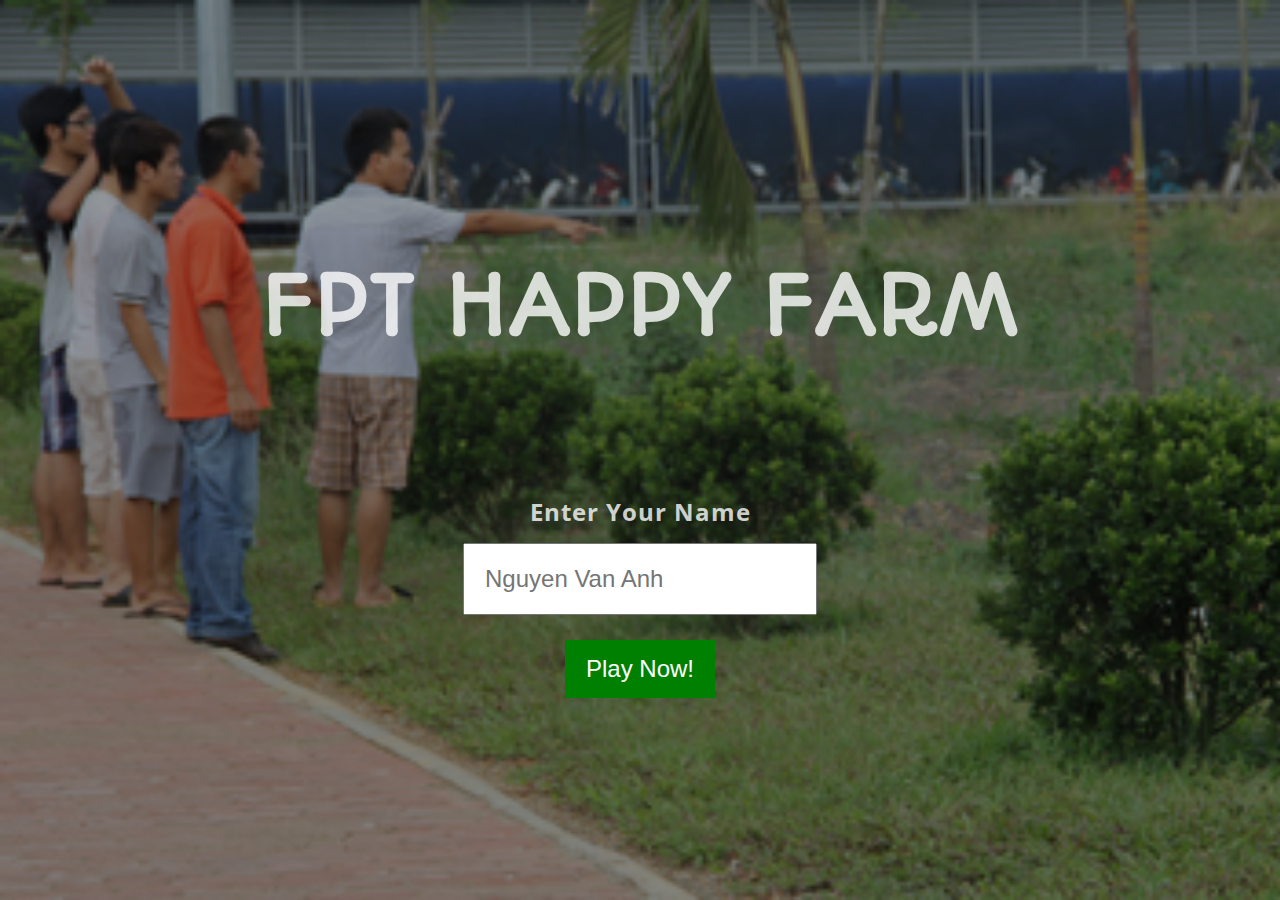
<file: index.html>
<html>
  <head>
    <link
      href="https://fonts.googleapis.com/css?family=Autour+One|Open+Sans&display=swap"
      rel="stylesheet"
    />
    <link rel="stylesheet" href="style2.css" />
  </head>
  <body>
    <div id="logIn">
      <!-- <div class="bg">
        <img src="images2/background1.jpg" />
        <img src="images2/background2.jpg" />
        <img src="images2/background3.jpg" />
      </div> -->

      <div class="overlay"></div>
      <div class="input-block">
        <h1>FPT HAPPY FARM</h1>
        <label for="userName">Enter Your Name</label>
        <input type="text" id="userName" placeholder="Nguyen Van Anh" />
        <button id="playGame">Play Now!</button>
      </div>
    </div>
    <div class="block sidebar">
      <h1>Happy Farm</h1>
      <div class="tools">
        <div id="treePanel" class="tree-panel"></div>
        <div class="tool-panel">
          <img src="./images2/froggy.svg" id="plant" />
          <div id="thuhoach">
            <img src="./images2/giothuhoach.png" />
          </div>
        </div>
      </div>
    </div>
    <div class="block board">
      <div id="gardenBlock" class="garden-block"></div>
    </div>
    <div class="block profile">
      <div class="name">
        <span id="name">
          Van Anh
        </span>
      </div>
      <div class="chain"></div>
      <div class="scoreBoard">
        <span>
          <strong>Score <br /><span id="score">0</span></strong>
        </span>
      </div>
    </div>

    <script>
      function sound(src, loop) {
        this.sound = document.createElement("audio");
        this.sound.src = src;
        this.sound.setAttribute("preload", "auto");
        this.sound.setAttribute("controls", "none");
        if (loop) {
          this.sound.setAttribute("loop", "loop");
        }
        this.sound.style.display = "none";
        document.body.appendChild(this.sound);
        this.play = function() {
          this.sound.play();
        };
        this.stop = function() {
          this.sound.pause();
        };
      }
    </script>

    <script>
      function Player(name, score) {
        this.name = name;
        this.score = score;
        document.getElementById("name").innerText = this.name;
        document.getElementById("score").innerText = this.score;

        this.setName = function(name) {
          this.name = name;
          document.getElementById("name").innerText = this.name;
        };

        this.tangDiem = function(score) {
          this.score = this.score + score;
          document.getElementById("score").innerText = this.score;
        };
      }

      const player = new Player("Demo User", 5);
      const logIn = document.getElementById("logIn");
      document.getElementById("playGame").addEventListener("click", function() {
        const userName = document.getElementById("userName").value;
        player.setName(userName);
        logIn.style.display = "none";
      });

      function Tree(id, level) {
        this.id = id;
        this.block = document.createElement("span");

        this.level = level;

        this.getPrice = function() {
          switch (this.id) {
            case 0:
              return 2;
            case 1:
              return 3;
            case 2:
              return 5;
            case 3:
              return 7;
            case 4:
              return 9;
            default:
              return 0;
          }
        };

        this.canBuy = function(score) {
          return score >= this.getPrice();
        };

        // vẽ cây vào mảnh đất
        this.draw = function(plot) {
          this.block.id = "tree_" + this.id;
          this.block.innerHTML = "";

          const treeImg = document.createElement("img");
          treeImg.src = "./images2/tree_" + this.id + "_" + this.level + ".png";
          this.block.appendChild(treeImg);

          const treePrice = document.createElement("span");
          treePrice.innerText = this.getPrice();
          this.block.appendChild(treePrice);

          plot.appendChild(this.block);
        };

        this.lock = function() {
          this.block.classList.add("lock");
        };

        this.unlock = function() {
          this.block.classList.remove("lock");
        };
      }

      function Plot(id) {
        this.id = id;
        this.block = document.createElement("span");

        this.tree = null;
        this.seconds = 1;

        this.setTree = function(tree) {
          this.seconds = 0;
          this.tree = tree;
          this.tree.draw(this.block);
          player.tangDiem(-this.tree.getPrice());
        };

        // phát triển cây mỗi 1s
        this.growing = function() {
          this.seconds += 1;
          // nếu thời gian hiện tại của chậu đang nhỏ hơn 10
          // và thời gian hiện tại chia cho 5 == 1
          if (this.seconds < 11 && this.seconds % 5 == 0) {
            this.tree.level += 1;
            this.tree.draw(this.block);
          }
        };

        this.removeTree = function() {
          this.block.innerHTML = "";
          this.tree = null;
        };

        this.thuhoach = function() {
          if (!this.tree) {
            alert("O dat khong co cay");
            return;
          }
          if (this.tree.level !== 3) {
            alert("Cay chua the thu hoach");
            return;
          }

          player.tangDiem(
            this.tree.getPrice() + Math.ceil(this.tree.getPrice() * 0.5)
          );
          this.removeTree();

          for (let i = 0; i < 2; i++) {
            if (!trees[i].canBuy(player.score)) {
              trees[i].lock();
            } else {
              trees[i].unlock();
            }
          }
        };

        // vẽ mảnh đất vào gardens
        this.draw = function(gardenBlock) {
          this.block.id = "plot_" + this.id;
          this.block.classList.add("plot");
          gardenBlock.appendChild(this.block);
        };
      }
    </script>

    <script>
      const backgroundSound = new sound("nhacnen.mp3", true);
      backgroundSound.play();

      const thuhoachSound = new sound("thuhoach.mp3", false);

      const echSound = new sound("chonconech.mp3", true);

      const chonCaySound = new sound("choncay.mp3", false);

      let currentSelectedTree = -1;
      let currentSelectedPlot = -1;
      const gardenBlock = document.getElementById("gardenBlock");
      const treePanel = document.getElementById("treePanel");

      let plots = [];
      let trees = [];

      const plantButton = document.getElementById("plant");
      plantButton.addEventListener("mouseover", function() {
        echSound.play();
      });
      plantButton.addEventListener("mouseout", function() {
        echSound.stop();
      });
      // thêm event click vào nút trồng cây
      plantButton.addEventListener("click", function() {
        if (currentSelectedPlot === -1 || currentSelectedTree === -1) {
          alert("Bạn phải chọn cây và khu đất cần trồng.");
        } else {
          // nếu người chơi đã chọn cây và chọn mảnh đất cần trồng
          // thì set cây mới với cây đang chọn với level = 1 cho chậu đang chọn
          const newTree = new Tree(currentSelectedTree, 1);
          if (newTree.canBuy(player.score)) {
            plots[currentSelectedPlot].setTree(newTree);
          } else {
            alert("Ban chua the mua cay nay");
          }

          // reset
          currentSelectedPlot = -1;
          // reset các mảnh dất đã chọn
          if (document.querySelector("#gardenBlock .active") !== null) {
            document
              .querySelector("#gardenBlock .active")
              .classList.remove("active");
          }
          // currentSelectedTree = -1;
          // // reset các cây đã chọn
          // if (document.querySelector("#treePanel .active") !== null) {
          //   document
          //     .querySelector("#treePanel .active")
          //     .classList.remove("active");
          // }
        }
      });

      for (let i = 0; i < 25; i++) {
        plots[i] = new Plot(i);
        plots[i].draw(gardenBlock);

        // thêm event click vào mỗi mảnh đất
        plots[i].block.addEventListener("click", function() {
          // reset các mảnh dất đã chọn
          if (document.querySelector("#gardenBlock .active") !== null) {
            document
              .querySelector("#gardenBlock .active")
              .classList.remove("active");
          }
          // thêm class active vào mảnh đất vừa chọn
          plots[i].block.classList.add("active");

          currentSelectedPlot = i;
        });
      }

      // Vẽ cây panel
      for (let i = 0; i < 5; i++) {
        trees[i] = new Tree(i, 1);
        trees[i].draw(treePanel);
        if (!trees[i].canBuy(player.score)) {
          trees[i].lock();
        }

        // thêm event click vào mỗi cái cây trong panel
        trees[i].block.addEventListener("click", function() {
          chonCaySound.play();

          // reset các cây đã chọn
          if (document.querySelector("#treePanel .active") !== null) {
            document
              .querySelector("#treePanel .active")
              .classList.remove("active");
          }
          // thêm class active vào cây vừa chọn
          trees[i].block.classList.add("active");

          currentSelectedTree = i;
        });
      }

      /**
       * Chạy hàm growing sau mỗi 1s
       */
      setInterval(function() {
        for (let i = 0; i < 25; i++) {
          if (plots[i].tree !== null) {
            plots[i].growing();
          }
        }

        for (let i = 0; i < 5; i++) {
          if (!trees[i].canBuy(player.score)) {
            trees[i].lock();
          } else {
            trees[i].unlock();
          }
        }
      }, 1000);

      document.getElementById("thuhoach").addEventListener("click", function() {
        if (currentSelectedPlot !== -1) {
          thuhoachSound.play();

          plots[currentSelectedPlot].thuhoach();

          // reset
          currentSelectedPlot = -1;
          // reset các mảnh dất đã chọn
          if (document.querySelector("#gardenBlock .active") !== null) {
            document
              .querySelector("#gardenBlock .active")
              .classList.remove("active");
          }
          currentSelectedTree = -1;
          // reset các cây đã chọn
          if (document.querySelector("#treePanel .active") !== null) {
            document
              .querySelector("#treePanel .active")
              .classList.remove("active");
          }
        }
      });
    </script>
  </body>
</html>
</file>
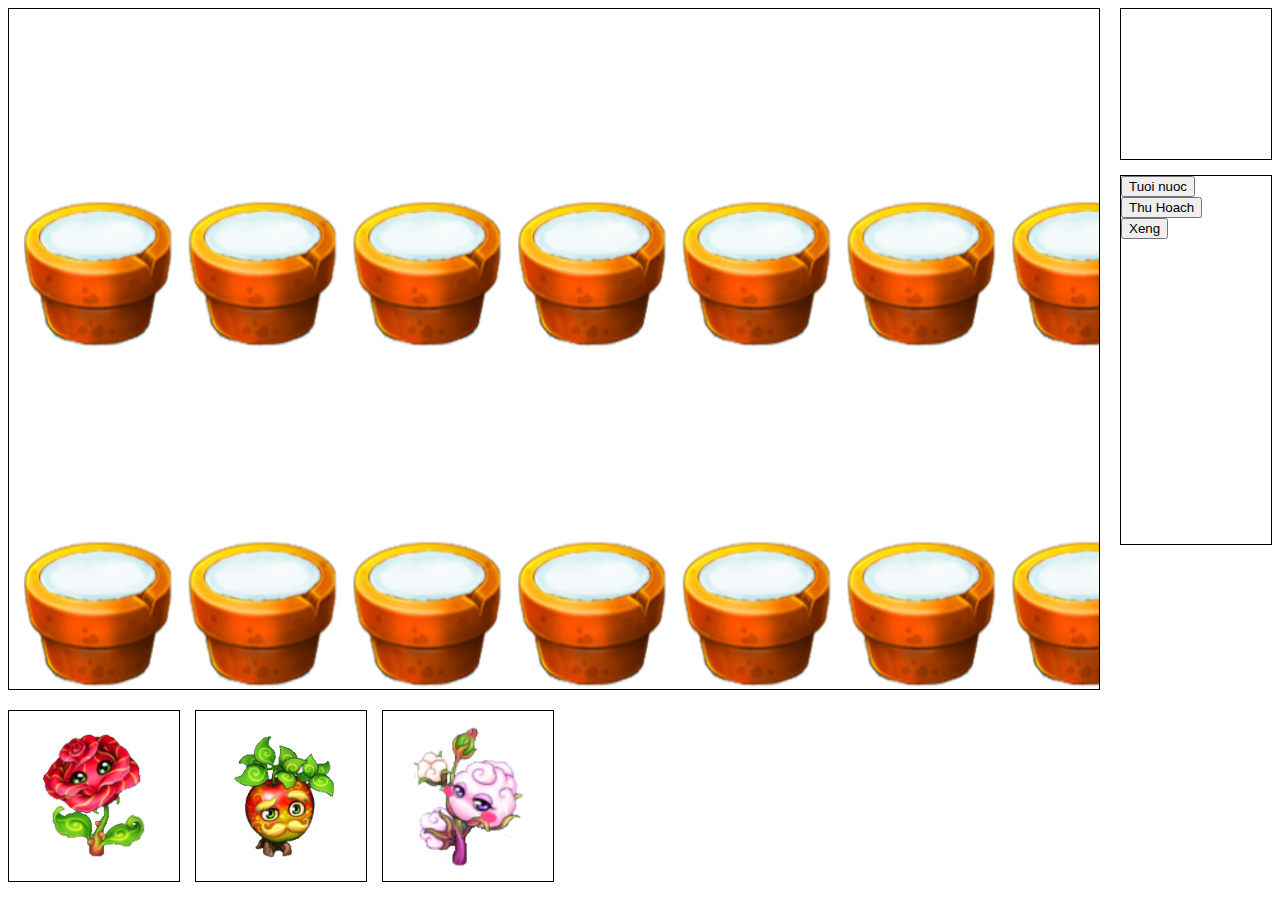
<file: index2.html>
<html>
  <head>
    <link rel="stylesheet" href="style.css" />
    <title>Free Garden</title>
  </head>
  <body>
    <div>
      <canvas id="land"> </canvas>
      <div class="right-block">
        <div id="scoreBoard"></div>
        <!-- tool -->
        <div id="tool">
          <div>
            <button id="water">Tuoi nuoc</button>
          </div>
          <div>
            <button id="Thu hoach">Thu Hoach</button>
          </div>
          <div>
            <button id="Xeng">Xeng</button>
          </div>
        </div>
      </div>

      <!-- tree store -->
      <div id="treeStore">
        <!-- <div>
          <img src="images/1.3.png" alt="" />
        </div>
        <div>
          <img src="images/2.3.png" alt="" />
        </div>
        <div>
          <img src="images/3.3.png" alt="" />
        </div> -->
      </div>
    </div>
    <script>
      // load image vào ctx
      function loadImage(ctx, x, y, width, height, src) {
        const img = new Image();
        img.onload = function() {
          ctx.drawImage(img, 0, 0, img.width, img.height, x, y, width, height);
        };
        img.src = src;
      }

      // kiểm tra xem con trỏ chuột có bấm vào hình chữ nhật có tọa độ (x, y, width, height) hay không ?
      function isCollision(rectX, rectY, rectW, rectH, x, y) {
        const left = rectX,
          right = rectX + rectW;
        const top = rectY,
          bottom = rectY + rectH;
        if (right >= x && left <= x && bottom >= y && top <= y) {
          return true;
        }
        return false;
      }
      //chèn script
    </script>
    <script src="js/pot.js"></script>
    <script src="js/tree.js"></script>
    <script>
      const c = document.getElementById("land");
      const ctx = c.getContext("2d");
      const WIDTH = c.offsetWidth;
      const HEIGHT = c.offsetHeight;
      // khoi tao ban khi chưa chọn chậu và cây
      let currentSelectTree = -1;
      let currentSelectPot = -1;

      const N_POTS = 16;

      const POT_WIDTH = 150;
      const POT_HEIGHT = HEIGHT / 2;

      let pots = [];
      // Khởi tạo chậu cây rỗng (không có cây)
      for (let i = 0; i < N_POTS; i++) {
        pots.push(
          new Pot(
            POT_WIDTH * (i % 8) + 15 * ((i % 8) + 1),
            Math.floor(i / 8) * POT_HEIGHT,
            POT_WIDTH,
            POT_HEIGHT
          )
        );
      }

      // resize the canvas to fill browser window dynamically
      window.addEventListener("resize", resizeCanvas, false);

      /**
       * Chuyển kích cỡ của khung canvas cho vừa mới màn hình
       */
      function resizeCanvas() {
        c.width = WIDTH;
        c.height = HEIGHT;

        /**
         * Tất cả hàm vẽ sẽ thực hiện trong này
         */
        drawStuff();
      }
      resizeCanvas();

      function drawStuff() {
        // draw in here
        ctx.clearRect(0, 0, WIDTH, HEIGHT);
        for (let i = 0; i < N_POTS; i++) {
          pots[i].draw(ctx);
        }
      }
      // reset lại cây
      function resetSelectedTree() {
        for (let i = 0; i < N_TREE_STORE; i++) {
          document.getElementById("tree_" + i).style.border = "1px solid black";
        }
      }
      //load ảnh thanh chọn loại cây
      let treeStore = [];
      const N_TREE_STORE = 3;
      for (let i = 0; i < N_TREE_STORE; i++) {
        treeStore.push(new Tree(i + 1));
        const div = document.createElement("div");
        div.id = "tree_" + i;
        const img = document.createElement("img");
        img.src = "./images/" + treeStore[i].type + ".3.png";
        div.appendChild(img);
        document.getElementById("treeStore").appendChild(div);
        // tạo viền khi ấn chọn cây
        div.addEventListener("click", function() {
          const id = parseInt(this.id.split("_")[1]);
          currentSelectTree = id;
          resetSelectedTree();
          this.style.border = "2px solid black";
          setTree();
        });
      }
      //reset lại chậu cây khi chọn
      function resetSelectedPot() {
        for (let i = 0; i < N_POTS; i++) {
          pots[i].selected = false;
        }
      }
      // khi chọn chậu , kiểm tra va chạm và vẽ chậu, vẽ lại viền
      c.addEventListener("click", function(e) {
        for (let i = 0; i < N_POTS; i++) {
          if (
            isCollision(
              pots[i].x,
              pots[i].y,
              pots[i].w,
              pots[i].h,
              e.offsetX,
              e.offsetY
            )
          ) {
            currentSelectPot = i;
            resetSelectedPot();
            pots[i].selected = true;
            drawStuff();
            setTree();
          }
        }
      });
      // chọn cây điều kiện đã chọn cây và chọn chậu ->  confirm.
      function setTree() {
        if (currentSelectPot !== -1 && currentSelectTree !== -1) {
          if (pots[currentSelectPot].tree === null) {
            const ans = confirm("Are you sure?");
            if (ans) {
              pots[currentSelectPot].tree = Object.assign(
                {},
                treeStore[currentSelectTree]
              );
            }
          } else {
            alert("Chau da co cay");
          }
          // nếu chậu đã có cây reset lại viền và chọn cây mới.
          currentSelectPot = -1;
          currentSelectTree = -1;
          resetSelectedTree();
          resetSelectedPot();
          drawStuff();
        }
      }
      // ấn vào nút water sẽ kích hoạt cây lớn nhưng với điều kiện là  phải có cây và có chậu
      document.getElementById("water").addEventListener("click", function() {
        if (currentSelectPot !== -1 && pots[currentSelectPot].tree !== null) {
          pots[currentSelectPot].tree.grow();
          drawStuff();
        }
      });
    </script>
  </body>
</html>
</file>
<file: style2.css>
html {
  font-family: "Open Sans", sans-serif;
  letter-spacing: 1px;
}

* {
  box-sizing: border-box;
}

@keyframes scroll {
  0% {
    background-position: 0 0;
  }
  100% {
    background-position: 0 calc(10vw - 4px);
  }
}

@keyframes bounce {
  0% {
    transform: translateY(0%) scaleY(1) scaleX(0.95);
  }
  60% {
    transform: translateY(-20%) scaleY(1) scaleX(1);
  }
  70% {
    transform: translateY(0%) scaleY(1) scaleX(1.05);
  }
  80% {
    transform: translateY(0%) scaleY(1) scaleX(1);
  }
  90% {
    transform: translateY(0%) scaleY(1) scaleX(1);
  }
  100% {
    transform: translateY(0%) scaleY(1) scaleX(1);
  }
}

body {
  display: flex;
  min-width: 600px;
  height: 100vh;
  margin: 0;
  color: rgba(255, 255, 255, 0.8);
  background-color: #5da449;
  background-image: url("images2/next-treehouse.png");
  background-repeat: no-repeat;
  background-position: right bottom;
  background-size: contain;
}

div {
  display: block;
}

.block {
  flex: 1;
}

.sidebar {
  flex: 1;
}

.sidebar h1 {
  text-align: center;
  font-family: "Autour One", cursive;
  margin-bottom: 30px;
}

.tools {
  display: flex;
  flex: 1;
  margin-left: 10px;
  margin-right: 10px;
}

.tree-panel {
  list-style-type: none;
  padding: 0;
  margin: 0;
  flex: 1;
}

.tool-panel {
  flex: 1;
  display: flex;
  flex-direction: column;
  align-items: center;
  justify-items: center;
}

.tool-panel img#plant {
  width: 150px;
  cursor: pointer;
}

.tool-panel img#plant:hover {
  animation-name: bounce;
  animation-duration: 1s;
  animation-timing-function: ease;
  animation-iteration-count: infinite;
}

.tool-panel #thuhoach {
  background: #ffffff;
  border-radius: 50%;
  width: 150px;
  height: 150px;
  cursor: pointer;
  margin: auto;
  margin-top: 15px;
  display: flex;
  align-items: center;
  justify-content: center;
}

.tool-panel #thuhoach:hover {
  animation-name: tossing;
  animation-duration: 1.5s;
  animation-iteration-count: infinite;
}

.tree-panel {
  height: 600px;
  overflow-y: scroll;
}

.tree-panel::-webkit-scrollbar-track {
  -webkit-box-shadow: inset 0 0 6px rgba(0, 0, 0, 0.1);
  background-color: transparent;
  border-radius: 10px;
}

.tree-panel::-webkit-scrollbar {
  width: 10px;
  background-color: transparent;
}

.tree-panel::-webkit-scrollbar-thumb {
  border-radius: 10px;
  background-color: transparent;
  background-image: -webkit-gradient(
    linear,
    40% 0%,
    75% 84%,
    from(#4d9c41),
    to(#19911d),
    color-stop(0.6, #54de5d)
  );
}

.tree-panel > span {
  display: flex;
  background: url("./images2/dirt.svg");
  width: 150px;
  box-shadow: inset 2px 2px 0 rgba(255, 255, 255, 0.05),
    inset -2px -2px 0 #665235;
  position: relative;
}

.tree-panel > span > img {
  width: 150px;
  height: 150px;
}

.tree-panel > span > span {
  position: absolute;
  bottom: 10px;
  right: 10px;
}

.board {
  flex: 2;
  height: 700px;
  width: 700px;
  margin: auto;
}

.profile {
  flex: 1;
}

.garden-block {
  display: grid;
  grid-template-columns: 20% 20% 20% 20% 20%;
  grid-template-rows: 20% 20% 20% 20% 20%;
  width: 100%;
  height: 100%;
}

.garden-block .plot {
  width: 100%;
  height: 100%;
  background-color: #6f532a;
  background-color: #836b32;
  background-image: url("./images2/dirt.svg");
  background-size: calc(10vw - 4px);
  box-shadow: inset 2px 2px 0 rgba(255, 255, 255, 0.05),
    inset -2px -2px 0 #665235;
}

.garden-block .plot img {
  width: 150px;
  height: 150px;
}

.garden-block .plot > span > span {
  display: none;
}

.plot:hover,
.plot.active,
.tree-panel span:hover,
.tree-panel span.active {
  cursor: pointer;
  background-color: #63393e;
  background-image: url("./images2/poison.svg");
  animation: scroll 6s linear infinite;
}

.profile {
  display: flex;
  align-items: center;
  justify-content: flex-start;
  flex-direction: column;
  padding-top: 30px;
}

.chain {
  content: "";
  background-image: url("images2/chain.png");
  background-size: 50px;
  background-position: bottom center;
  width: 50px;
  height: 50px;
}

@keyframes tossing {
  0% {
    transform: rotate(-4deg);
  }
  50% {
    transform: rotate(4deg);
  }
  100% {
    transform: rotate(-4deg);
  }
}

.scoreBoard {
  background-color: #43c469;
  color: #ffffff;
  text-align: center;
  padding: 20px;
  border-radius: 50%;
  width: 200px;
  height: 150px;
  display: flex;
  align-items: center;
  justify-content: center;
  font-size: 25px;

  animation-name: tossing;
  animation-duration: 1.5s;
  animation-iteration-count: infinite;
}
.name {
  background-color: #43c469;
  color: #ffffff;
  text-align: center;
  padding: 30px;
  font-size: 25px;
  border-radius: 50%;
}

.lock::after {
  content: "";
  width: 150px;
  height: 150px;
  z-index: 1001;
  position: absolute;
  top: 0;
  bottom: 0;
  left: 0;
  right: 0;
  background-image: url("images2/lock.png") !important;
  background-color: rgba(0, 0, 0, 0.4) !important;
  background-repeat: no-repeat;
  background-position: center center;
  background-size: 40%;
}

.overlay {
  position: absolute;
  top: 0;
  left: 0;
  right: 0;
  bottom: 0;
  background-color: rgba(0, 0, 0, 0.4);
}

#logIn {
  position: absolute;
  top: 0;
  left: 0;
  right: 0;
  bottom: 0;
  background-color: #ffffff;
  z-index: 1000000001;
  display: flex;
  align-items: center;
  justify-content: center;
  background-image: url("images2/background1.jpg");
  background-repeat: no-repeat;
  background-size: cover;
}

#logIn .input-block {
  z-index: 1000000002;
}

.input-block label {
  display: block;
  margin-bottom: 15px;
  font-size: 24px;
  text-align: center;
  font-weight: bolder;
}

.input-block input {
  padding: 20px;
  font-size: 24px;
  display: block;
  margin: auto;
  margin-bottom: 25px;
}

.input-block button {
  background: green;
  border: none;
  padding: 15px;
  color: white;
  margin: auto;
  display: block;
  width: 150px; 
  font-size: 24px;
}
.input-block h1 {

  text-align: center;
  font-family: "Autour One", cursive;
  margin-bottom: 140px;
  font-size: 80px;

}
</file>
<file: style.css>
body {
  overflow: hidden;
}

div {
  display: block;
}

#land {
  border: 1px solid black;
  width: calc(100vw - 190px);
  height: calc(100vh - 220px);
}

.right-block {
  float: right;
}

#scoreBoard {
  border: 1px solid black;
  width: 150px;
  height: 150px;
  margin-bottom: 15px;
}
#tool {
  border: 1px solid black;
  width: 150px;
  height: 368px;
}
#treeStore {
  margin-top: 20px;
  height: 170px;
  /* overflow-x: scroll; */
  /* overflow-y: scroll; */
}
#treeStore > div {
  border: 1px solid black;
  float: left;
  width: 170px;
  height: 100%;
  display: flex;
  align-items: center;
  justify-content: center;
  margin-right: 15px;
  cursor: pointer;
}

#treeStore > div > img {
    width: 120px;
}
</file>
